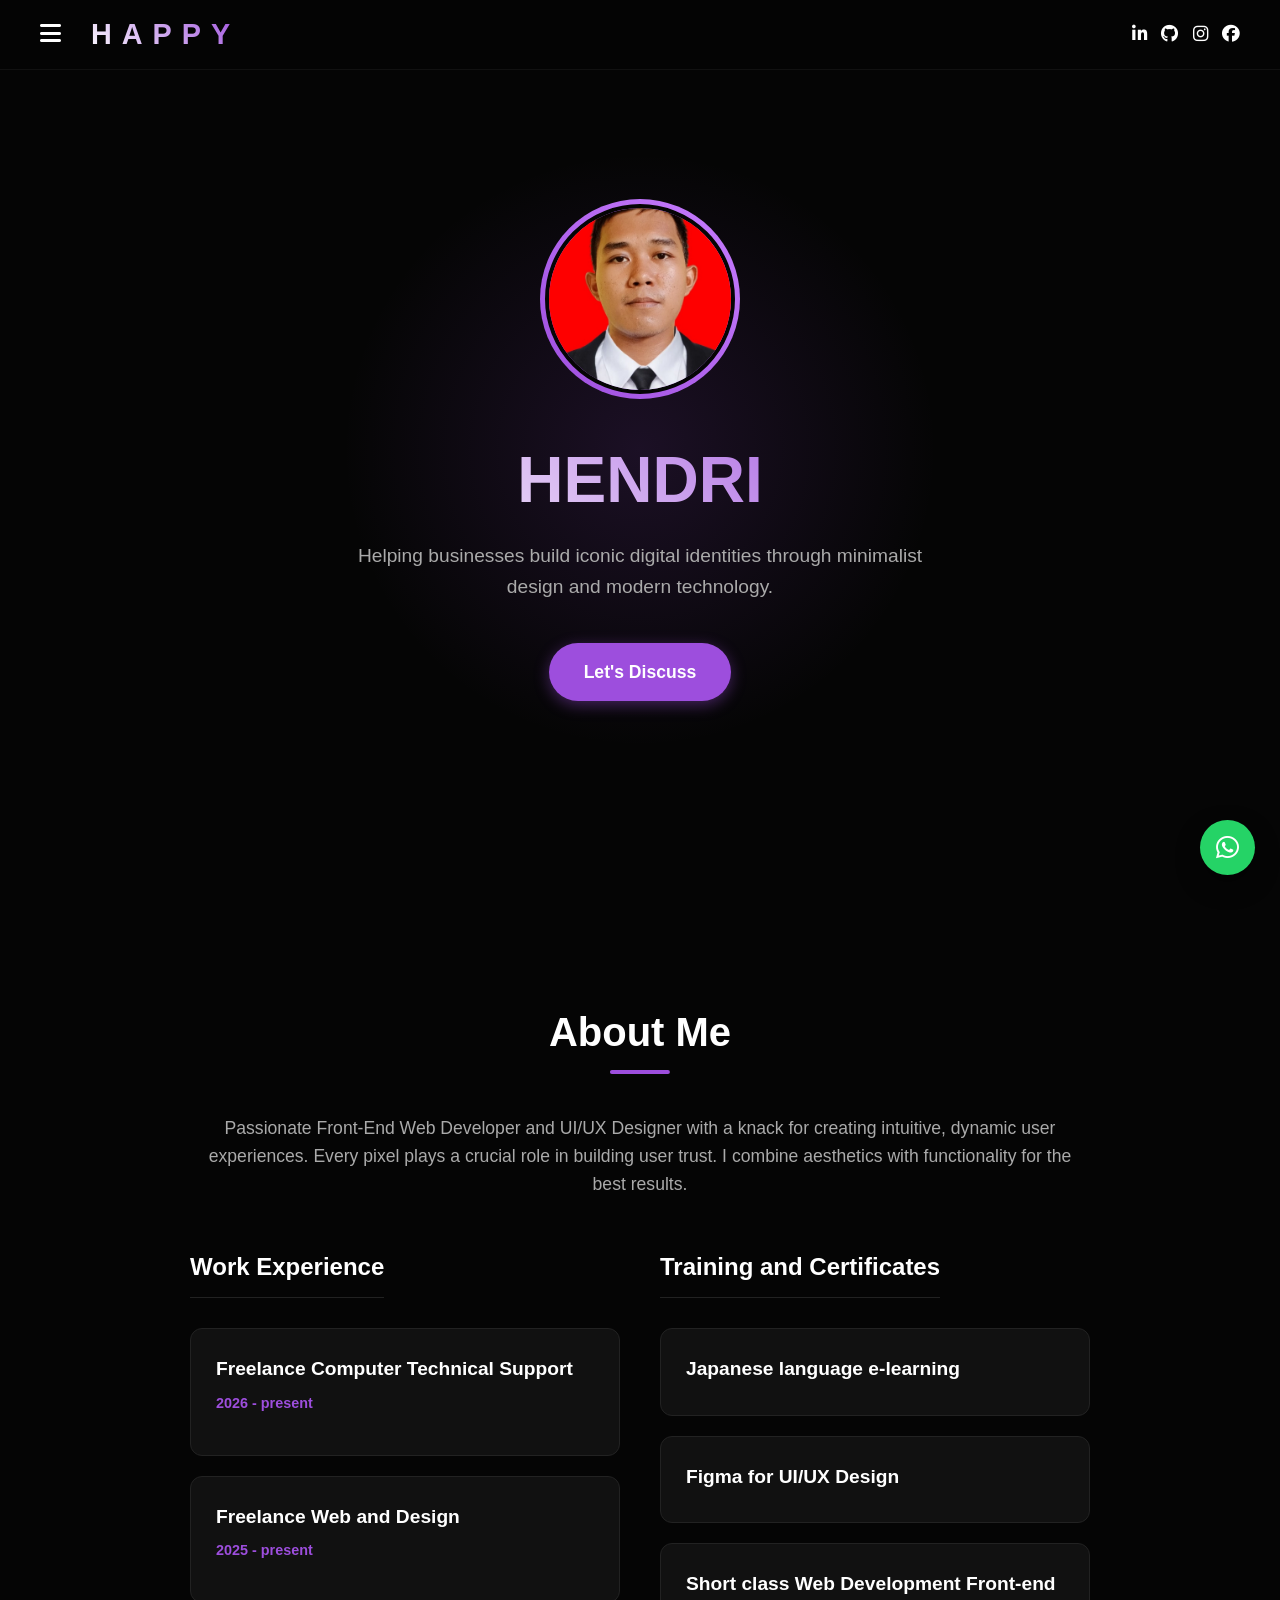
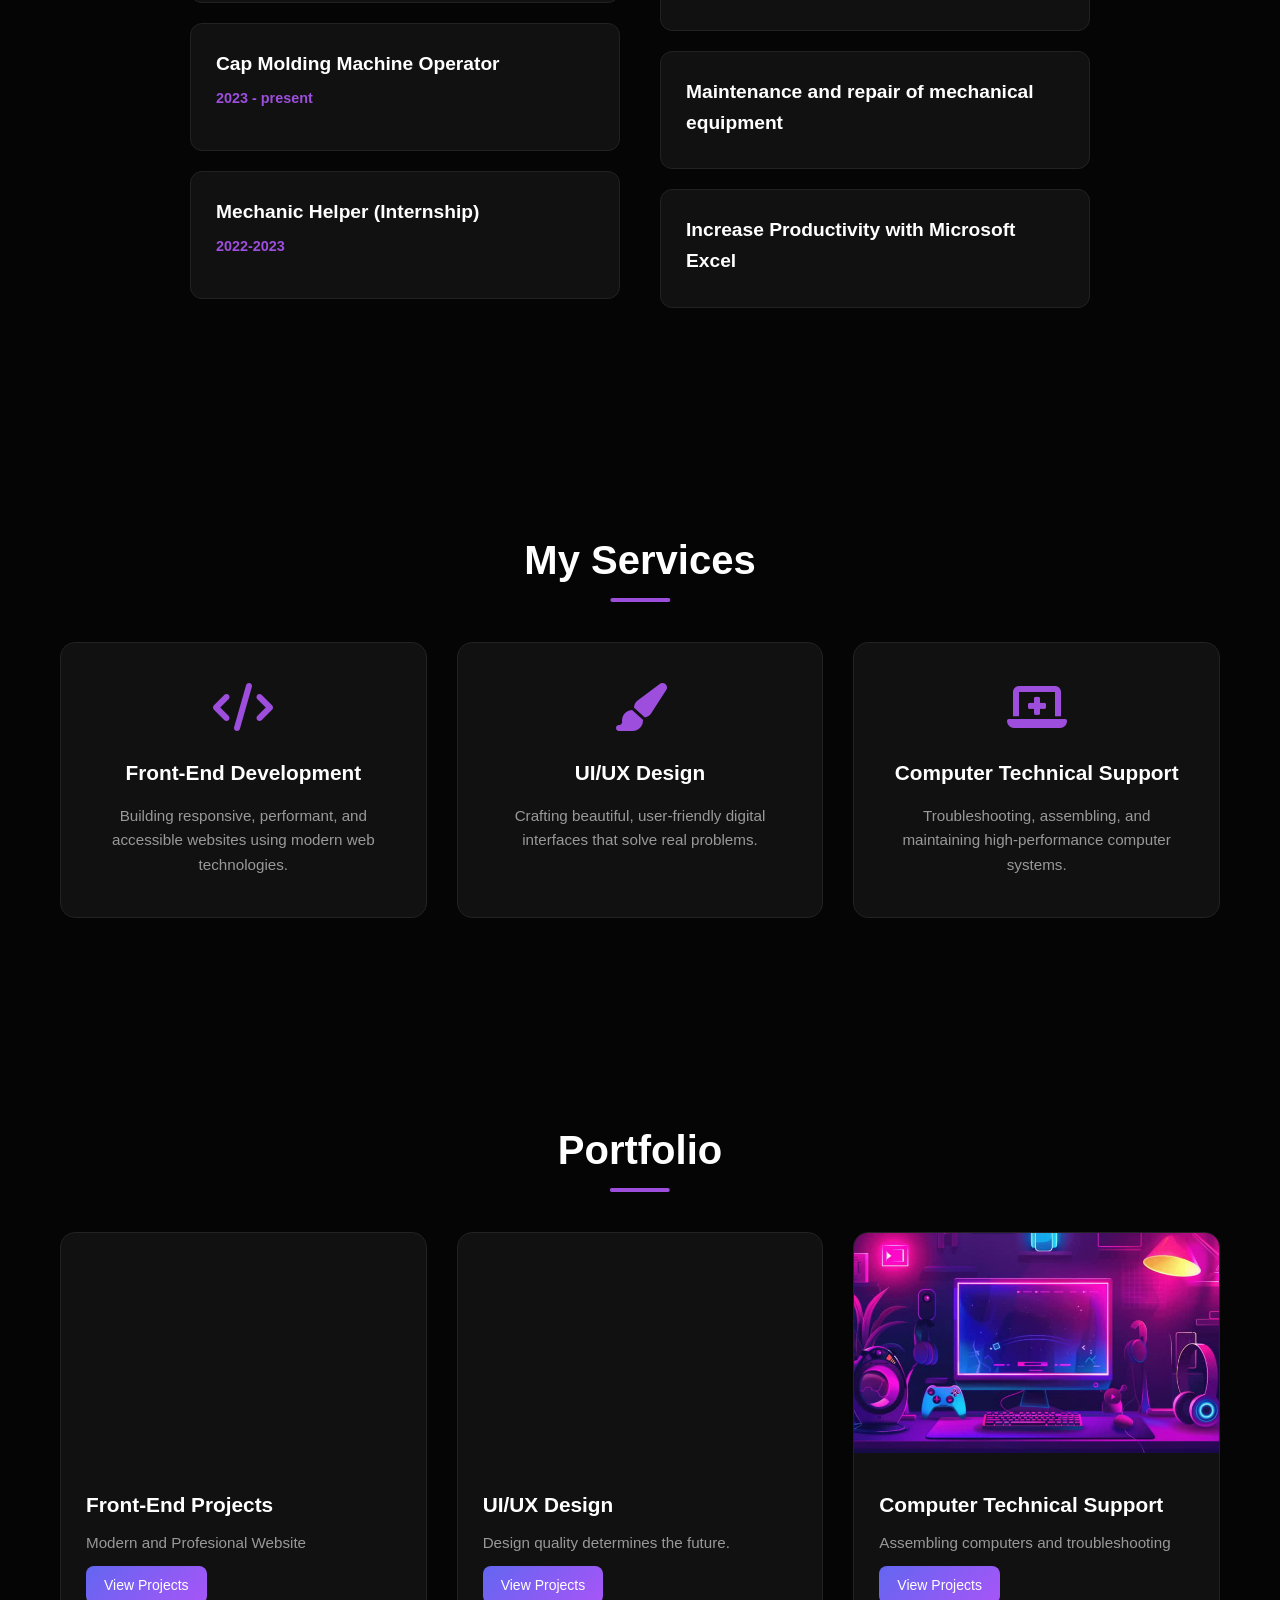
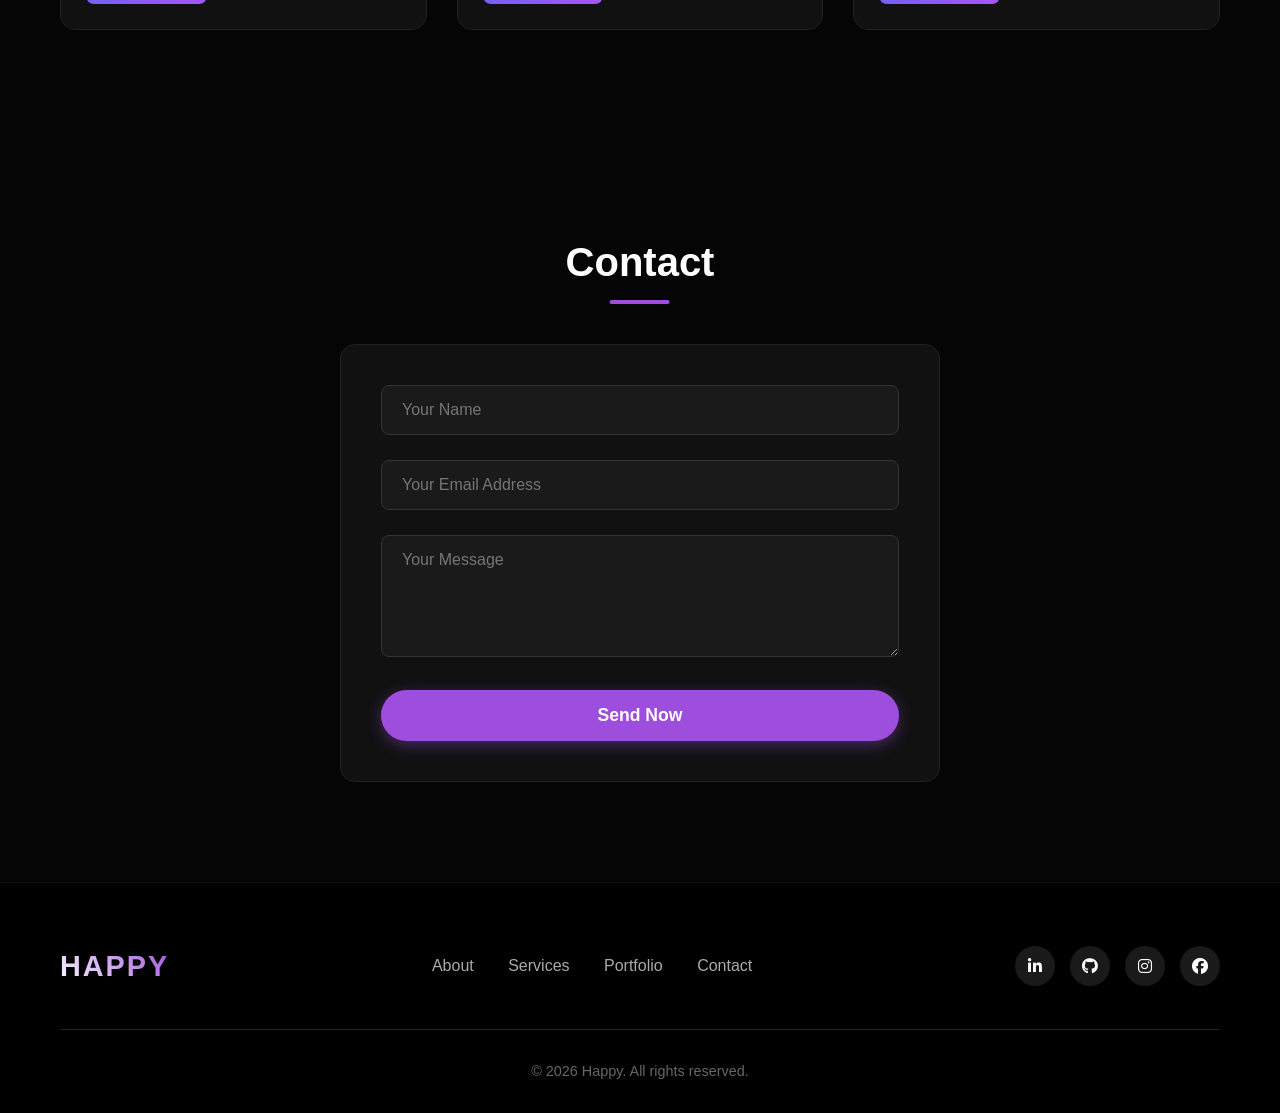
<file: index.html>
<!DOCTYPE html>
<html lang="en">
<head>
    <meta charset="UTF-8">
    <meta name="viewport" content="width=device-width, initial-scale=1.0">
    <title>CV & Portfolio | HENDRI</title>
    
    <!-- Custom Stylesheet -->
    <link rel="stylesheet" href="style.css">
    
    <!-- Font Awesome for Icons -->
    <link rel="stylesheet" href="https://cdnjs.cloudflare.com/ajax/libs/font-awesome/6.4.0/css/all.min.css">
    
    <!-- Google Fonts (Inter) -->
    <link href="https://fonts.googleapis.com/css2?family=Inter:wght@300;400;600;800&display=swap" rel="stylesheet">
</head>
<body>

    <!-- ==============================================
         NAVIGATION BAR
         ============================================== -->
    <nav class="navbar">
        <!-- Left Side: Burger Menu for Mobile -->
        <div class="nav-left">
            <div class="burger-menu" id="burgerMenu" aria-label="Open Mobile Menu">
                <i class="fas fa-bars"></i>
            </div>
        </div>
        
        <!-- Center: Brand Logo/Name -->
        <div class="nav-center">
            <h1 class="brand-logo">HAPPY</h1>
        </div>
        
        <!-- Right Side: Social Media Links -->
        <div class="nav-right">
            <a href="https://www.linkedin.com/in/hendriansyah-pasali-647766168" target="_blank" class="social-icon" aria-label="LinkedIn"><i class="fab fa-linkedin-in"></i></a>
            <a href="https://github.com/Rakito-ui" target="_blank" class="social-icon" aria-label="GitHub"><i class="fab fa-github"></i></a>
            <a href="#" class="social-icon" aria-label="Instagram"><i class="fab fa-instagram"></i></a>
            <a href="#" class="social-icon" aria-label="Facebook"><i class="fab fa-facebook"></i></a>
        </div>
    </nav>

    <!-- ==============================================
         SLIDE-OUT SIDEBAR MENU (MOBILE)
         ============================================== -->
    <div class="sidebar" id="sidebar">
        <!-- Close Button -->
        <div class="close-btn" id="closeBtn" aria-label="Close Mobile Menu">
            <i class="fas fa-times"></i>
        </div>
        
        <!-- Navigation Links -->
        <ul class="nav-links">
            <li><a href="#hero" class="nav-link">Home</a></li>
            <li><a href="#about" class="nav-link">About</a></li>
            <li><a href="#services" class="nav-link">Services</a></li>
            <li><a href="#portfolio" class="nav-link">Portfolio</a></li>
            <li><a href="#contact" class="nav-link">Contact</a></li>
        </ul>
    </div>
    
    <!-- Overlay for Sidebar -->
    <div class="overlay" id="overlay"></div>


    <!-- ==============================================
         MAIN HERO SECTION
         ============================================== -->
    <section id="hero" class="hero">
        <div class="glow-bg"></div>
        <div class="hero-content">
            <!-- Profile Image -->
            <div class="profile-img-container">
                <img src="picture/profilhendri.jpg" alt="Profile" class="profile-img">
            </div>
            
            <!-- Headline & Tagline -->
            <h1 class="hero-name">HENDRI</h1>
            <p class="hero-tagline">Helping businesses build iconic digital identities through minimalist design 
                and modern technology.</p>
                
            <!-- Call to Action Button -->
            <a href="https://wa.me/+6288744931419" target="_blank" class="btn btn-primary">Let's Discuss</a>
        </div>
    </section>


    <!-- ==============================================
         ABOUT ME SECTION
         ============================================== -->
    <section id="about" class="about section-padding">
        <div class="container">
            <h2 class="section-title">About Me</h2>
            
            <div class="about-content">
                <!-- Biography -->
                <p class="bio">
                    Passionate Front-End Web Developer and UI/UX Designer with a knack for creating intuitive, dynamic user experiences. 
                    Every pixel plays a crucial role in building user trust. I combine aesthetics with functionality for the best results.
                </p>
                
                <!-- Timelines for Experience & Education -->
                <div class="timeline-container">
                    
                    <!-- Left Column: Work Experience -->
                    <div class="timeline-column">
                        <h3>Work Experience</h3>
                        
                        <div class="timeline-item timeline-card">
                            <h4>Freelance Computer Technical Support</h4>
                            <span class="date">2026 - present</span>
                            <p><!-- Add brief description here if needed --></p>
                        </div>
                        
                        <div class="timeline-item timeline-card">
                            <h4>Freelance Web and Design</h4>
                            <span class="date">2025 - present</span>
                            <p><!-- Add brief description here if needed --></p>
                        </div>
                        
                        <div class="timeline-item timeline-card">
                            <h4>Cap Molding Machine Operator</h4>
                            <span class="date">2023 - present</span>
                            <p><!-- Add brief description here if needed --></p>
                        </div>
                        
                        <div class="timeline-item timeline-card">
                            <h4>Mechanic Helper (Internship)</h4>
                            <span class="date">2022-2023</span>
                            <p><!-- Add brief description here if needed --></p>
                        </div>
                    </div>
                    
                    <!-- Right Column: Training & Certificates -->
                    <div class="timeline-column">
                        <h3>Training and Certificates</h3>
                        
                        <div class="timeline-item timeline-card">
                            <h4>Japanese language e-learning</h4>
                            <p><!-- Add brief description here if needed --></p>
                        </div>
                        
                        <div class="timeline-item timeline-card">
                            <h4>Figma for UI/UX Design</h4>
                            <p><!-- Add brief description here if needed --></p>
                        </div>
                        
                         <div class="timeline-item timeline-card">
                            <h4>Short class Web Development Front-end</h4>
                            <p><!-- Add brief description here if needed --></p>
                        </div>
                        
                        <div class="timeline-item timeline-card">
                            <h4>Maintenance and repair of mechanical equipment</h4>
                            <p><!-- Add brief description here if needed --></p>
                        </div>
                        
                        <div class="timeline-item timeline-card">
                            <h4>Increase Productivity with Microsoft Excel</h4>
                            <p><!-- Add brief description here if needed --></p>
                        </div>
                    </div>
                    
                </div>
            </div>
        </div>
    </section>


    <!-- ==============================================
         SERVICES SECTION
         ============================================== -->
    <section id="services" class="services section-padding">
        <div class="container">
            <h2 class="section-title">My Services</h2>
            
            <div class="grid-3">
                <!-- Service 1: Front-End -->
                <div class="service-card">
                    <i class="fas fa-code service-icon"></i>
                    <h3>Front-End Development</h3>
                    <p>Building responsive, performant, and accessible websites using modern web technologies.</p>
                </div>
                
                <!-- Service 2: UI/UX Design -->
                <div class="service-card">
                    <i class="fas fa-paint-brush service-icon"></i>
                    <h3>UI/UX Design</h3>
                    <p>Crafting beautiful, user-friendly digital interfaces that solve real problems.</p>
                </div>
                
                <!-- Service 3: Tech Support -->
                <div class="service-card">
                    <i class="fas fa-laptop-medical service-icon"></i>
                    <h3>Computer Technical Support</h3>
                    <p>Troubleshooting, assembling, and maintaining high-performance computer systems.</p>
                </div>
            </div>
        </div>
    </section>


    <!-- ==============================================
         PORTFOLIO SECTION
         ============================================== -->
    <section id="portfolio" class="portfolio section-padding">
        <div class="container">
            <h2 class="section-title">Portfolio</h2>
            
            <div class="grid-3">
                <!-- Portfolio Card 1 -->
                <div class="portfolio-card">
                    <div class="portfolio-img" style="background-image: url('https://images.unsplash.com/photo-1555066931-4365d14bab8c?ixlib=rb-4.0.3&auto=format&fit=crop&w=600&q=80');"></div>
                    <div class="portfolio-info">
                        <span class="category"></span>
                        <h3>Front-End Projects</h3>
                        <p>Modern and Profesional Website</p>
                        <a href="https://sites.google.com/view/front-end-project-hendri?usp=sharing" target="_blank" class="portfolio-btn">View Projects</a>
                    </div>
                </div>
                
                <!-- Portfolio Card 2 -->
                <div class="portfolio-card">
                    <div class="portfolio-img" style="background-image: url('https://images.unsplash.com/photo-1561070791-2526d30994b5?ixlib=rb-4.0.3&auto=format&fit=crop&w=600&q=80');"></div>
                    <div class="portfolio-info">
                        <span class="category"></span>
                        <h3>UI/UX Design</h3>
                        <p>Design quality determines the future.</p>
                        <a href="https://drive.google.com/drive/folders/1vn-aRSHauVqRK579OKoDyxmrJ8_ttyNB?usp=drive_link" target="_blank" class="portfolio-btn">View Projects</a>
                    </div>
                </div>
                
                <!-- Portfolio Card 3 -->
                <div class="portfolio-card">
                    <div class="portfolio-img" style="background-image: url('picture/computer1.jpg');"></div>
                    <div class="portfolio-info">
                        <span class="category"></span>
                        <h3>Computer Technical Support</h3>
                        <p>Assembling computers and troubleshooting</p>
                        <a href="https://drive.google.com/drive/folders/1jRQvjFHmJrfeahYULSBNTN-hsMkwXrtK?usp=drive_link" target="_blank" class="portfolio-btn">View Projects</a>
                    </div>
                </div>
            </div>
        </div>
    </section>

    <!-- Modal for Portfolio (Currently handled by JS, but kept for future scale) -->
    <div class="modal" id="portfolioModal">
        <div class="modal-content">
            <span class="close-modal" id="closeModal">&times;</span>
            <span class="modal-category" id="modalCategory">Category</span>
            <h2 id="modalTitle">Project Title</h2>
            <p id="modalDesc">Project description goes here...</p>
        </div>
    </div>


    <!-- ==============================================
         CONTACT SECTION
         ============================================== -->
    <section id="contact" class="contact section-padding">
        <div class="container">
            <h2 class="section-title">Contact</h2>
            
            <div class="contact-form-container">
                <!-- Form routes to WhatsApp via JS -->
                <form id="contactForm" onsubmit="sendWhatsApp(event)">
                    <div class="form-group">
                        <input type="text" id="name" placeholder="Your Name" required>
                    </div>
                    <div class="form-group">
                        <input type="email" id="email" placeholder="Your Email Address" required>
                    </div>
                    <div class="form-group">
                        <textarea id="message" rows="5" placeholder="Your Message" required></textarea>
                    </div>
                    <button type="submit" class="btn btn-primary w-100">Send Now</button>
                </form>
            </div>
        </div>
    </section>


    <!-- ==============================================
         FLOATING ACTION BUTTONS
         ============================================== -->
         
    <!-- Back to Top Button (Bottom Left) -->
    <a href="#" class="back-to-top" id="backToTop" aria-label="Scroll back to top">
        <i class="fas fa-arrow-up"></i>
    </a>

    <!-- Floating WhatsApp Button (Bottom Right) -->
    <a href="https://wa.me/6288744931419" class="whatsapp-float" target="_blank" aria-label="Chat on WhatsApp">
        <i class="fab fa-whatsapp"></i>
    </a>


    <!-- ==============================================
         FOOTER SECTION
         ============================================== -->
    <footer class="footer">
        <div class="container">
            <div class="footer-content">
                <!-- Footer Brand Logo -->
                <div class="footer-logo">HAPPY</div>
                
                <!-- Inline Links -->
                <div class="footer-links">
                    <a href="#about">About</a>
                    <a href="#services">Services</a>
                    <a href="#portfolio">Portfolio</a>
                    <a href="#contact">Contact</a>
                </div>
                
                <!-- Footer Social Media -->
                <div class="footer-socials">
                    <a href="https://www.linkedin.com/in/hendriansyah-pasali-647766168" target="_blank" class="social-icon" aria-label="LinkedIn"><i class="fab fa-linkedin-in"></i></a>
                    <a href="https://github.com/Rakito-ui" target="_blank" class="social-icon" aria-label="GitHub"><i class="fab fa-github"></i></a>
                    <a href="#" class="social-icon" aria-label="Instagram"><i class="fab fa-instagram"></i></a>
                    <a href="#" class="social-icon" aria-label="Facebook"><i class="fab fa-facebook"></i></a>
                </div>
            </div>
            
            <p class="copyright">&copy; 2026 Happy. All rights reserved.</p>
        </div>
    </footer>

    <!-- Main JavaScript File -->
    <script src="script.js"></script>
</body>
</html>
</file>
<file: style.css>
/* ==========================================================================
   STYLE.CSS - CV & PORTFOLIO "HAPPY"
   
   TABLE OF CONTENTS:
   1. Global Variables & Reset
   2. Base Typography & Layout
   3. Navigation Bar
   4. Mobile Sidebar Menu
   5. Hero Section
   6. About Me Section (Timeline)
   7. Services Section
   8. Portfolio Section
   9. Portfolio Modal
   10. Contact Section
   11. Floating Action Buttons (WhatsApp, Top)
   12. Footer
   13. Responsive Media Queries
   ========================================================================== */


/* ==========================================================================
   1. GLOBAL VARIABLES & RESET
   ========================================================================== */
:root {
    --bg-color: #050505;
    --text-color: #e0e0e0;
    --primary-color: #9d4edd;
    --primary-hover: #c77dff;
    --card-bg: #111111;
    --border-color: #222;
    --font-main: 'Helvetica Neue', Helvetica, Arial, sans-serif;
    --transition: all 0.3s ease;
}

* {
    margin: 0;
    padding: 0;
    box-sizing: border-box;
    scroll-behavior: smooth;
}


/* ==========================================================================
   2. BASE TYPOGRAPHY & LAYOUT
   ========================================================================== */
body {
    background-color: var(--bg-color);
    color: var(--text-color);
    font-family: var(--font-main);
    line-height: 1.6;
    overflow-x: hidden;
}

.container {
    max-width: 1200px;
    margin: 0 auto;
    padding: 0 20px;
}

.section-padding {
    padding: 100px 0;
}

.section-title {
    font-size: 2.5rem;
    font-weight: 800;
    text-align: center;
    margin-bottom: 50px;
    color: #fff;
    position: relative;
    display: inline-block;
    left: 50%;
    transform: translateX(-50%);
}

/* Underline decoration for section titles */
.section-title::after {
    content: '';
    position: absolute;
    bottom: -10px;
    left: 50%;
    transform: translateX(-50%);
    width: 60px;
    height: 4px;
    background: var(--primary-color);
    border-radius: 2px;
}


/* ==========================================================================
   3. NAVIGATION BAR
   ========================================================================== */
.navbar {
    position: fixed;
    top: 0;
    width: 100%;
    height: 70px;
    background: rgba(5, 5, 5, 0.85);
    backdrop-filter: blur(10px);
    display: flex;
    justify-content: flex-start;
    align-items: center;
    padding: 0 40px;
    z-index: 1000;
    border-bottom: 1px solid rgba(255, 255, 255, 0.05);
}

.nav-left .burger-menu {
    font-size: 1.5rem;
    cursor: pointer;
    color: #fff;
    transition: var(--transition);
}

.nav-left .burger-menu:hover {
    color: var(--primary-color);
}

.nav-center {
    margin-left: 30px;
}

.nav-right {
    margin-left: auto;
}

/* Gradient Text for Brand Logo */
.nav-center .brand-logo {
    font-size: 1.8rem;
    font-weight: 800;
    letter-spacing: 10px;
    background: linear-gradient(45deg, #fff, var(--primary-color));
    -webkit-background-clip: text;
    background-clip: text;
    -webkit-text-fill-color: transparent;
    color: transparent;
}

.nav-right .social-icon {
    color: #fff;
    font-size: 1.1rem;
    margin-left: 10px;
    transition: var(--transition);
    text-decoration: none;
    display: inline-block;
}

.nav-right .social-icon:hover {
    color: var(--primary-color);
    transform: scale(1.1);
}


/* ==========================================================================
   4. MOBILE SIDEBAR MENU & OVERLAY
   ========================================================================== */
.sidebar {
    position: fixed;
    top: 0;
    left: -300px; /* Hidden off-screen by default */
    width: 300px;
    height: 100vh;
    background: #0a0a0a;
    z-index: 1001;
    transition: var(--transition);
    padding: 40px;
    border-right: 1px solid rgba(255, 255, 255, 0.05);
}

/* Toggled via JavaScript */
.sidebar.active {
    left: 0;
}

.sidebar .close-btn {
    position: absolute;
    top: 25px;
    right: 30px;
    font-size: 1.5rem;
    cursor: pointer;
    color: #fff;
    transition: var(--transition);
}

.sidebar .close-btn:hover {
    color: var(--primary-color);
}

.nav-links {
    list-style: none;
    margin-top: 60px;
}

.nav-links li {
    margin-bottom: 25px;
}

.nav-links .nav-link {
    color: #fff;
    text-decoration: none;
    font-size: 1.2rem;
    font-weight: 600;
    transition: var(--transition);
    display: block;
}

.nav-links .nav-link:hover {
    color: var(--primary-color);
    transform: translateX(10px);
}

/* Dark overlay behind the sidebar */
.overlay {
    position: fixed;
    top: 0;
    left: 0;
    width: 100%;
    height: 100%;
    background: rgba(0,0,0,0.7);
    z-index: 1000;
    display: none;
    opacity: 0;
    transition: opacity 0.3s ease;
}

/* Toggled via JavaScript */
.overlay.active {
    display: block;
    opacity: 1;
}


/* ==========================================================================
   5. HERO SECTION
   ========================================================================== */
.hero {
    height: 100vh;
    display: flex;
    justify-content: center;
    align-items: center;
    position: relative;
    overflow: hidden;
}

.glow-bg {
    position: absolute;
    width: 600px;
    height: 600px;
    background: radial-gradient(circle, rgba(157,78,221,0.15) 0%, rgba(5,5,5,0) 70%);
    top: 50%;
    left: 50%;
    transform: translate(-50%, -50%);
    z-index: 1;
}

.hero-content {
    text-align: center;
    z-index: 2;
    padding: 0 20px;
}

.profile-img-container {
    width: 200px;
    height: 200px;
    margin: 0 auto 30px;
    border-radius: 50%;
    padding: 5px;
    background: linear-gradient(45deg, var(--primary-color), var(--primary-hover));
}

.profile-img {
    width: 100%;
    height: 100%;
    border-radius: 50%;
    object-fit: cover;
    border: 4px solid var(--bg-color);
}

.hero-name {
    font-size: 4rem;
    font-weight: 800;
    background: linear-gradient(45deg, #fff, var(--primary-color));
    -webkit-background-clip: text;
    background-clip: text;
    -webkit-text-fill-color: transparent;
    color: transparent;
    margin-bottom: 10px;
}

.hero-tagline {
    font-size: 1.2rem;
    color: #aaa;
    margin-bottom: 40px;
    max-width: 600px;
}

/* Primary Button Styling */
.btn {
    display: inline-block;
    padding: 15px 35px;
    border-radius: 30px;
    font-size: 1.1rem;
    font-weight: 600;
    text-decoration: none;
    transition: var(--transition);
    cursor: pointer;
    border: none;
    font-family: var(--font-main);
}

.btn-primary {
    background: var(--primary-color);
    color: #fff;
    box-shadow: 0 4px 15px rgba(157, 78, 221, 0.4);
}

.btn-primary:hover {
    background: var(--primary-hover);
    transform: translateY(-3px);
    box-shadow: 0 6px 20px rgba(157, 78, 221, 0.6);
}

.w-100 {
    width: 100%;
}


/* ==========================================================================
   6. ABOUT ME SECTION (TIMELINE)
   ========================================================================== */
.about-content {
    max-width: 900px;
    margin: 0 auto;
}

.bio {
    text-align: center;
    font-size: 1.1rem;
    color: #aaa;
    margin-bottom: 50px;
}

.timeline-container {
    display: grid;
    grid-template-columns: 1fr 1fr;
    gap: 40px;
}

.timeline-column h3 {
    font-size: 1.5rem;
    color: #fff;
    margin-bottom: 30px;
    border-bottom: 1px solid var(--border-color);
    padding-bottom: 10px;
    display: inline-block;
}

.timeline-card {
    background: var(--card-bg);
    padding: 25px;
    border-radius: 12px;
    margin-bottom: 20px;
    border: 1px solid var(--border-color);
    transition: var(--transition);
}

.timeline-card:hover {
    border-color: var(--primary-color);
    transform: translateY(-5px);
}

.timeline-card h4 {
    color: #fff;
    font-size: 1.2rem;
    margin-bottom: 5px;
}

.timeline-card .date {
    font-size: 0.9rem;
    color: var(--primary-color);
    display: inline-block;
    margin-bottom: 15px;
    font-weight: 600;
}

.timeline-card p {
    color: #999;
    font-size: 0.95rem;
}


/* ==========================================================================
   7. SERVICES SECTION
   ========================================================================== */
.grid-3 {
    display: grid;
    grid-template-columns: repeat(3, 1fr);
    gap: 30px;
}

.service-card {
    background: var(--card-bg);
    padding: 40px 30px;
    border-radius: 15px;
    text-align: center;
    border: 1px solid var(--border-color);
    transition: var(--transition);
}

.service-card:hover {
    border-color: var(--primary-color);
    transform: translateY(-10px);
    box-shadow: 0 10px 30px rgba(157, 78, 221, 0.1);
}

.service-icon {
    font-size: 3rem;
    color: var(--primary-color);
    margin-bottom: 25px;
}

.service-card h3 {
    font-size: 1.3rem;
    color: #fff;
    margin-bottom: 15px;
}

.service-card p {
    color: #999;
    font-size: 0.95rem;
}


/* ==========================================================================
   8. PORTFOLIO SECTION
   ========================================================================== */
.portfolio-card {
    background: var(--card-bg);
    border-radius: 15px;
    overflow: hidden;
    cursor: pointer;
    border: 1px solid var(--border-color);
    transition: var(--transition);
}

.portfolio-card:hover {
    border-color: var(--primary-color);
    transform: translateY(-10px);
    box-shadow: 0 15px 30px rgba(157, 78, 221, 0.15);
}

.portfolio-img {
    height: 220px;
    background-size: cover;
    background-position: center;
    transition: transform 0.5s ease;
}

.portfolio-card:hover .portfolio-img {
    transform: scale(1.05); /* Slight zoom effect on hover */
}

.portfolio-info {
    padding: 25px;
    background: var(--card-bg);
    position: relative;
    z-index: 2;
}

.portfolio-info .category {
    font-size: 0.8rem;
    color: var(--primary-color);
    text-transform: uppercase;
    font-weight: 600;
    letter-spacing: 1px;
    display: block;
    margin-bottom: 10px;
}

.portfolio-info h3 {
    font-size: 1.3rem;
    color: #fff;
    margin-bottom: 10px;
}

.portfolio-info p {
    color: #999;
    font-size: 0.95rem;
}

.portfolio-btn {
    margin-top: 10px;
    display: inline-block;
    padding: 8px 18px;
    font-size: 14px;
    border-radius: 8px;
    text-decoration: none;
    color: white;
    background: linear-gradient(135deg, #6366f1 0%, #a855f7 100%);
}


/* ==========================================================================
   9. PORTFOLIO MODAL
   ========================================================================== */
.modal {
    display: none; 
    position: fixed; 
    z-index: 2000; 
    left: 0;
    top: 0;
    width: 100%; 
    height: 100%; 
    overflow: auto; 
    background-color: rgba(0,0,0,0.8);
    backdrop-filter: blur(5px);
    align-items: center;
    justify-content: center;
}

.modal.active {
    display: flex;
}

.modal-content {
    background-color: var(--card-bg);
    padding: 40px;
    border: 1px solid var(--primary-color);
    border-radius: 15px;
    width: 90%;
    max-width: 600px;
    position: relative;
    animation: modalSlideIn 0.3s ease;
}

@keyframes modalSlideIn {
    from { transform: translateY(-50px); opacity: 0; }
    to { transform: translateY(0); opacity: 1; }
}

.close-modal {
    color: #aaa;
    position: absolute;
    top: 20px;
    right: 25px;
    font-size: 28px;
    font-weight: bold;
    cursor: pointer;
    transition: var(--transition);
}

.close-modal:hover {
    color: var(--primary-color);
}

#modalCategory {
    color: var(--primary-color);
    font-size: 0.9rem;
    text-transform: uppercase;
    font-weight: 600;
    letter-spacing: 1px;
    display: block;
    margin-bottom: 15px;
}

#modalTitle {
    color: #fff;
    font-size: 2rem;
    margin-bottom: 20px;
}

#modalDesc {
    color: #ccc;
    line-height: 1.8;
}


/* ==========================================================================
   10. CONTACT SECTION
   ========================================================================== */
.contact-form-container {
    max-width: 600px;
    margin: 0 auto;
    background: var(--card-bg);
    padding: 40px;
    border-radius: 15px;
    border: 1px solid var(--border-color);
}

.form-group {
    margin-bottom: 25px;
}

.form-group input,
.form-group textarea {
    width: 100%;
    padding: 15px 20px;
    background: #1a1a1a;
    border: 1px solid #333;
    border-radius: 8px;
    color: #fff;
    font-family: var(--font-main);
    font-size: 1rem;
    transition: var(--transition);
}

.form-group input:focus,
.form-group textarea:focus {
    outline: none;
    border-color: var(--primary-color);
    box-shadow: 0 0 10px rgba(157, 78, 221, 0.2);
}


/* ==========================================================================
   11. FLOATING ACTION BUTTONS (WhatsApp, Top)
   ========================================================================== */
   
/* Floating WhatsApp Button */
.whatsapp-float {
    position: fixed;
    bottom: 25px;
    right: 25px;
    width: 55px;
    height: 55px;
    background: #25D366;
    color: white;
    border-radius: 50%;
    display: flex;
    align-items: center;
    justify-content: center;
    font-size: 26px;
    box-shadow: 0 10px 25px rgba(0, 0, 0, 0.4);
    z-index: 999;
    transition: 0.3s;
    text-decoration: none;
    animation: whatsappPulse 2s infinite; /* Pulsing effect */
}

.whatsapp-float:hover {
    transform: scale(1.1);
    box-shadow: 0 15px 30px rgba(37, 211, 102, 0.4);
}

@keyframes whatsappPulse {
    0% {
        box-shadow: 0 0 0 0 rgba(37, 211, 102, 0.6);
    }
    70% {
        box-shadow: 0 0 0 15px rgba(37, 211, 102, 0);
    }
    100% {
        box-shadow: 0 0 0 0 rgba(37, 211, 102, 0);
    }
}

/* Back to Top Button */
.back-to-top {
    position: fixed;
    bottom: 25px;
    left: 25px;
    width: 55px;
    height: 55px;
    background: var(--primary-color);
    color: white;
    border-radius: 50%;
    display: flex;
    align-items: center;
    justify-content: center;
    font-size: 22px;
    box-shadow: 0 4px 15px rgba(0, 0, 0, 0.3);
    z-index: 999;
    text-decoration: none;
    opacity: 0;
    visibility: hidden;
    transform: translateY(20px);
    transition: all 0.4s cubic-bezier(0.165, 0.84, 0.44, 1);
}

/* Class added via JS on scroll */
.back-to-top.show {
    opacity: 1;
    visibility: visible;
    transform: translateY(0);
}

.back-to-top:hover {
    background: var(--primary-hover);
    transform: translateY(-5px);
    box-shadow: 0 10px 25px rgba(157, 78, 221, 0.5);
    color: white;
}


/* ==========================================================================
   12. FOOTER
   ========================================================================== */
.footer {
    background: #000;
    padding: 60px 0 30px;
    border-top: 1px solid rgba(255,255,255,0.05);
}

.footer-content {
    display: flex;
    justify-content: space-between;
    align-items: center;
    margin-bottom: 40px;
}

.footer-logo {
    font-size: 1.8rem;
    font-weight: 800;
    letter-spacing: 2px;
    background: linear-gradient(45deg, #fff, var(--primary-color));
    -webkit-background-clip: text;
    background-clip: text;
    -webkit-text-fill-color: transparent;
    color: transparent;
}

.footer-links a {
    color: #aaa;
    text-decoration: none;
    margin: 0 15px;
    transition: var(--transition);
    font-weight: 500;
}

.footer-links a:hover {
    color: var(--primary-color);
}

.footer-socials {
    display: flex;
    gap: 15px;
}

.footer-socials .social-icon {
    color: #fff;
    width: 40px;
    height: 40px;
    display: flex;
    align-items: center;
    justify-content: center;
    background: #1a1a1a;
    border-radius: 50%;
    transition: var(--transition);
    text-decoration: none;
}

.footer-socials .social-icon:hover {
    background: var(--primary-color);
    transform: translateY(-3px);
}

.copyright {
    text-align: center;
    color: #666;
    font-size: 0.9rem;
    border-top: 1px solid #222;
    padding-top: 30px;
}


/* ==========================================================================
   13. RESPONSIVE MEDIA QUERIES
   ========================================================================== */
   
/* Tablets & Smaller Screens */
@media (max-width: 900px) {
    .grid-3 {
        grid-template-columns: repeat(2, 1fr);
    }
    
    .timeline-container {
        grid-template-columns: 1fr;
    }
    
    .footer-content {
        flex-direction: column;
        gap: 30px;
    }
}

/* Mobile Devices */
@media (max-width: 768px) {
    .hero-name {
        font-size: 3rem;
    }
    
    .grid-3 {
        grid-template-columns: 1fr;
    }
    
    .navbar {
        padding: 0 20px;
    }
    
    .nav-center .brand-logo {
        font-size: 1.4rem;
        letter-spacing: 5px;
    }

    .nav-right .social-icon {
        margin-left: 8px;
        font-size: 1rem;
    }

    .section-padding {
        padding: 60px 0;
    }

    .section-title {
        font-size: 2rem;
        margin-bottom: 30px;
    }
}

/* Small Mobile Devices */
@media (max-width: 480px) {
    .hero-name {
        font-size: 2.2rem;
    }
    
    .nav-center .brand-logo {
        font-size: 1.1rem;
        letter-spacing: 2px;
    }
    
    .navbar {
        padding: 0 15px;
    }

    .nav-right .social-icon {
        margin-left: 5px;
        font-size: 0.9rem;
    }
    
    .profile-img-container {
        width: 150px;
        height: 150px;
        margin-bottom: 20px;
    }
    
    .hero-tagline {
        font-size: 1rem;
        margin-bottom: 30px;
    }

   .footer {
        padding: 40px 0 20px;
    }

    .footer-content {
        gap: 20px;
        margin-bottom: 30px;
    }

    .footer-links {
        display: flex;
        flex-wrap: wrap;
        justify-content: center;
        gap: 10px;
    }

    .footer-links a {
        margin: 0 8px;
        font-size: 0.9rem;
    }
}
</file>
